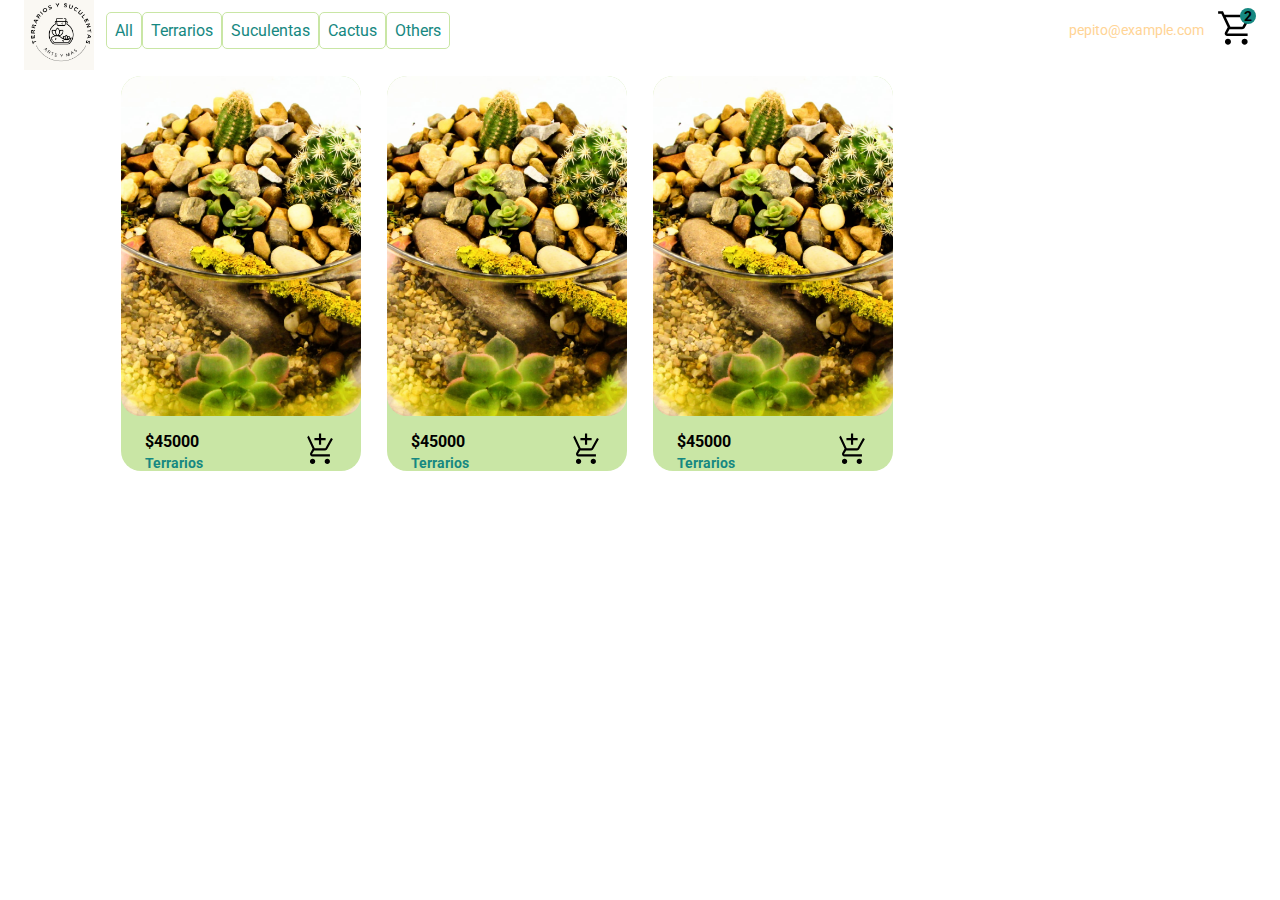
<file: index.html>
<!DOCTYPE html>
<html lang="en">
<head>
    <meta charset="UTF-8">
    <meta http-equiv="X-UA-Compatible" content="IE=edge">
    <meta name="viewport" content="width=device-width, initial-scale=1.0">
    <title>Terrarios Y Suculentas</title>
    <link rel="preconnect" href="https://fonts.googleapis.com">
    <link rel="preconnect" href="https://fonts.gstatic.com" crossorigin>
    <link href="https://fonts.googleapis.com/css2?family=Lobster&family=Roboto:wght@300;500;700&display=swap" rel="stylesheet">
    
    <title>Document</title>
    <link rel="stylesheet" href="./styles.css">   
</head>

<body>
    <nav>
    <img src="./Imagenes/menu_FILL0_wght400_GRAD0_opsz48.svg" alt="Menu" class="menu">
        <div class="navbar-left">
            <img src="./Imagenes/LogoTerrariosYSuculentas.png" alt="logo" class="logo">
            <ul>
                <li>
                    <a href="/">All</a>
                </li>
                <li>
                    <a href="/">Terrarios</a>
                </li>
                <li>
                    <a href="/">Suculentas</a>
                </li>
                <li>
                    <a href="/">Cactus</a>
                </li>
                <li>
                    <a href="/">Others</a>
                </li>
            </ul>
        </div>
        <div class="navbar-right">
            <ul>
            <li class="navbar-email">pepito@example.com</li>
            <li class="navbar-shopping-cart">
                <img src="./Imagenes/shopping_cart_FILL0_wght400_GRAD0_opsz48.svg" alt="shopping-cart">
                <div>2</div>
            </li>
            </ul>
        </div>
        <div class="desktop-menu inactive">
            <ul>
                <li>
                    <a href="/" class="title">My orders</a>
                </li>
                <li>
                    <a href="/" >My account</a>
                </li>
                <li>
                    <a href="/" >Sign out</a>
                </li>
            </ul>
    
    
        </div>
        <div class="mobile-menu inactive" >
            <ul>
                <li>
                    <a href="/">Categories</a>
                </li>
                <li>
                    <a href="/">All</a>
                </li>
                <li>
                    <a href="/">Terrarios</a>
                </li>
                <li>
                    <a href="/">Cactus </a>
                </li>
                <li>
                    <a href="/">Suculentas</a>
                </li>
                
                <li>
                    <a href="/">Other</a>
                </li>
            </ul>
            <ul>
                <li>
                    <a href="/">My orders</a>
                </li>
                <li>
                    <a href="/">My account</a>
                </li>
    
            </ul>
            <ul>
                <li>
                    <a href="/" class="email">Platzi@example.com</a>
                </li>
                <li>
                    <a href="/" class="sign-out">Sing out</a>
                </li>
    
            </ul>
    
        </div>
    </nav> 
    <aside id="shoppingCartContainer" class="inactive">
        <div class="title-container" >
           <img src="./Imagenes/expand_more_FILL0_wght400_GRAD0_opsz48.svg" alt="arrow"> 
           <p class="title">My order</p>
        </div>
        <div class="my-order">
        <div class="my-order-container">
            <h1 class="title">Shopping cart</h1>
            <div class="my-order-content">
                
                    <div class="shopping-cart">
                        <figure>
                         <img src="./Imagenes/WhatsApp Image 2022-12-28 at 1.09.38 PM.jpeg" alt="">                       
                        </figure>
                        <p>Terrario Cactus</p>
                        <p>$45.000</p>
                        <img src="./Imagenes/cancel_FILL0_wght400_GRAD0_opsz48.svg" alt="">
                    </div>
                    <div class="shopping-cart">
                        <figure>
                         <img src="./Imagenes/WhatsApp Image 2022-12-28 at 1.09.38 PM.jpeg" alt="">                       
                        </figure>
                        <p>Terrario Cactus</p>
                        <p>$45.000</p>
                        <img src="./Imagenes/cancel_FILL0_wght400_GRAD0_opsz48.svg" alt="">
                    </div>
                    <div class="shopping-cart">
                        <figure>
                         <img src="./Imagenes/WhatsApp Image 2022-12-28 at 1.09.38 PM.jpeg" alt="">                       
                        </figure>
                        <p>Terrario Cactus</p>
                        <p>$45.000</p>
                        <img src="./Imagenes/cancel_FILL0_wght400_GRAD0_opsz48.svg" alt="">
                    </div>
                    
                   
                    <div class="order">
                <p>
                    <span>Total</span>
                </p>  
                <p>$180.000</p>
                </div>

                <button class="primary-button add-to-cart-button">
                    Checkout
                </button>
            </div>
        </div>
       

    </div>
    </aside>  
    <aside class="producDetail inactive">
        <div class="produc-detail-close">
            <img src="./Imagenes/cancel_FILL0_wght400_GRAD0_opsz48.svg" alt="Close" class="close">
        </div>
        
    
        <img src="./Imagenes/WhatsApp Image 2022-12-28 at 1.09.38 PM.jpeg" alt="terrario" class="img-product">
        <div class="detailInfo">
            <p>$45.000</p>
            <p>Terrario con cactus </p>
            <p>Pequeño jardin encapsulado en cristal con suculentas y un lindo cactus de la variedad que desees </p>
            <button class="primary-button add-to-cart-button">
                <img src="./Imagenes/add_shopping_cart_FILL0_wght400_GRAD0_opsz48.svg" alt="add to card" class="add-to-cart"> Add to cart
            </button>
        </div>
    </aside> 
    <section class="main-container">
      
    </section> 
    <div class="cards-container"
    ></div> 
    
    <script src="./main.js">

    </script>
</body>
</html>
</file>
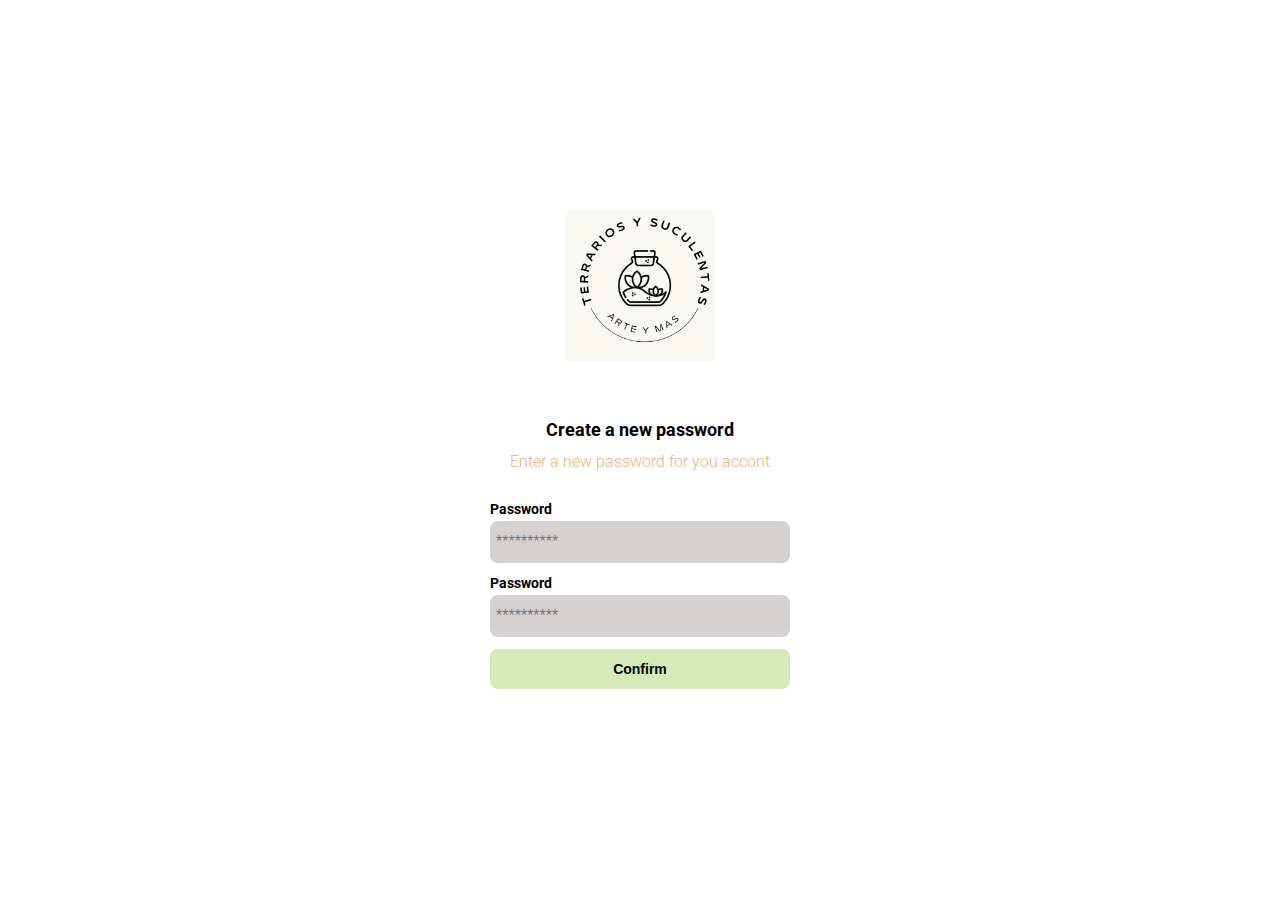
<file: clase1.html>
<!DOCTYPE html>
<html lang="en">
<head>
    <meta charset="UTF-8">
    <meta http-equiv="X-UA-Compatible" content="IE=edge">
    <meta name="viewport" content="width=device-width, initial-scale=1.0">
    <link rel="preconnect" href="https://fonts.googleapis.com">
    <link rel="preconnect" href="https://fonts.gstatic.com" crossorigin>
    <link href="https://fonts.googleapis.com/css2?family=Lobster&family=Roboto:wght@300;500;700&display=swap" rel="stylesheet">
    
    <title>Document</title>
    <style>
        :root{
            --verde-clarito: #D7E9B9;
            --amarillo-claro: #FFFBAC;
            --naranja-claro: #FFD495;
            --rojo-claro: #FAAB78;
            --sm: 14px;
            --md: 16px;
            --lg: 18px


        }
        body {
            font-family: 'Lobster', cursive;
            font-family: 'Roboto', sans-serif;
            margin: 0;
        }
       .login{
        width: 100%;
        height: 100vh;
        display: grid;
        place-items:center;
       }
       .form-container {
        display: grid;
        grid-template-rows: auto 1fr auto ;
        width: 300px;
       } 
       .logo{
        width: 150px;
        margin-bottom: 45px;
        justify-self: center;
        display: block;
        
       }
       .title{
         font-size: var(--lg);
         margin-bottom: 12px;
         text-align: center;

       }
       .subtitle{
        color: #FAAB78;
        font-size: var(--md);
        font-weight: 300;
        margin-top: 0;
        margin-bottom: 30px;
        text-align: center;
       }
       .form{
        display: flex;
        flex-direction: column;
       }
       .label{
        font-size: var(--sm);
        font-weight: bold;
        margin-bottom: 4px;

       }
       .input-password{
        background-color: rgb(213, 209, 209);
        border: none ;
        border-radius: 8px;
        height: 30px;
        font-size: var(--md);
        padding: 6px;
        margin-bottom: 12px;
       }
       .primary-button{
        background-color: var(--verde-clarito);
        border-radius: 8px;
        border:none;
        cursor: pointer;
        font-size: var(--sm);
        font-weight:bold ;
        height: 40px;
            
      }
      @media (min-width:640) {
        .logo{
            display: block;
        }
        
      }

    </style>
</head>
<body>
    <div class="login">
        <div class="form-container">
            <img src="./Imagenes/LogoTerrariosYSuculentas.png" alt="logo"
            class="logo">

            <h1 class="title">Create a new password</h1>
            <p class="subtitle">Enter a new password for you accont</p>
            <form action="/"class="form">
                <label for="password" class="label">Password</label>
                <input type="password" id="password" placeholder="**********" class="input-password">

                <label for="new-password" class="label">Password</label>
                <input type="password" id=" new-password" placeholder="**********" class="input-password">

                <input type="submit" value="Confirm" class="primary-button login-button">
            </form>

        </div>
    </div>
</body>
</html>
</file>
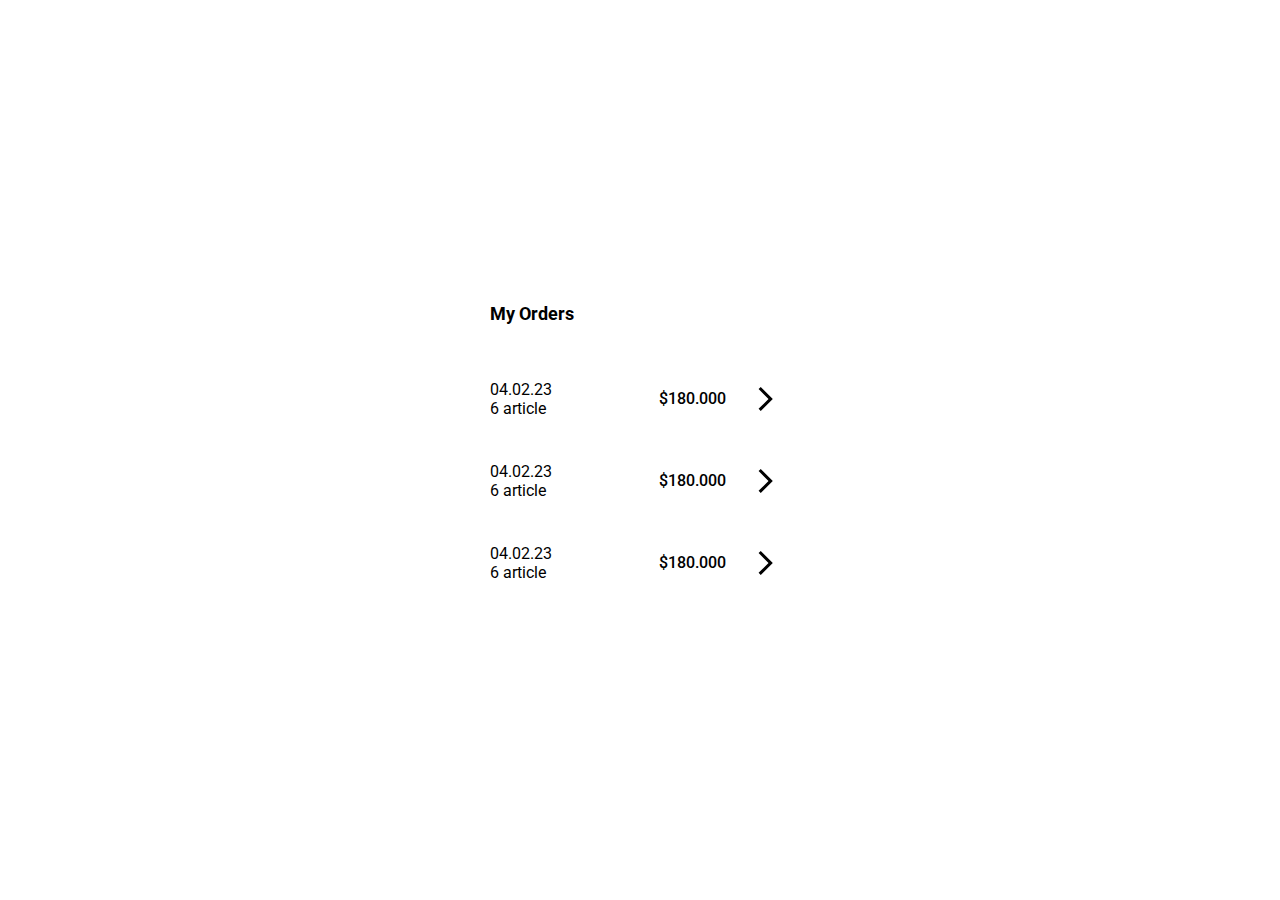
<file: clase10.html>
<!DOCTYPE html>
<html lang="en">
<head>
    <meta charset="UTF-8">
    <meta http-equiv="X-UA-Compatible" content="IE=edge">
    <meta name="viewport" content="width=device-width, initial-scale=1.0">
    <link rel="preconnect" href="https://fonts.googleapis.com">
    <link rel="preconnect" href="https://fonts.gstatic.com" crossorigin>
    <link href="https://fonts.googleapis.com/css2?family=Lobster&family=Roboto:wght@300;500;700&display=swap" rel="stylesheet">
    
    <title>Document</title>
    <style>
        :root{
            --verde-clarito: #D7E9B9;
            --amarillo-claro: #FFFBAC;
            --naranja-claro: #FFD495;
            --rojo-claro: #a01ff6;
            --sm: 14px;
            --md: 16px;
            --lg: 18px


        }
        body {
            font-family: 'Lobster', cursive;
            font-family: 'Roboto', sans-serif;
            margin: 0;
        }
        .my-order{
            width: 100%;
            height: 100vh;
            display: grid;
            place-items: center;

        }
        .title{
            font-size: var(--lg);
            margin-bottom: 40px;
        }
        .my-order-container{
            display: grid;
            grid-template-rows: auto 1fr auto;
            width: 300px;
        }
        .my-order-content{
            display:flex;
            flex-direction: column;
            
        }
        .shopping-cart{
            display: grid;
            grid-template-columns: auto 1fr auto auto ;
            gap: 16px;
            margin-bottom: 24px;
            align-items: center;

        }
        
        .order{
            display: grid;
            grid-template-columns: auto 1fr auto;
            gap:16px;
            align-items: center;
            margin-bottom: 12px;
            border-radius: 8px;
           ;
        }
        .order p:nth-child(1){
            display: flex;
            flex-direction: column;
        }
        .order p span :nth-child(1){
            font-size: var(--md);
            font-weight: bold;

        }
        .order p span :nth-child(2){
            font-size: var(--md);
            color: #FAAB78;
        }
        .order p:nth-child(2){
           text-align: end;
           font-weight: 500;
        }


        

    </style>
</head>

<body>
    <div class="my-order">
        <div class="my-order-container">
            <h1 class="title">My Orders</h1>
            <div class="my-order-content">
                <div class="order">
                <p>
                    <span>04.02.23</span>
                    <span>6 article </span>

                </p>  
                <p>$180.000</p>
                <img src="./Imagenes/chevron_right_FILL0_wght400_GRAD0_opsz48.svg" alt="">
                </div>
                <div class="order">
                    <p>
                        <span>04.02.23</span>
                        <span>6 article </span>
    
                    </p>  
                    <p>$180.000</p>
                    <img src="./Imagenes/chevron_right_FILL0_wght400_GRAD0_opsz48.svg" alt="">
                    </div>
                    <div class="order">
                        <p>
                            <span>04.02.23</span>
                            <span>6 article </span>
        
                        </p>  
                        <p>$180.000</p>
                        <img src="./Imagenes/chevron_right_FILL0_wght400_GRAD0_opsz48.svg" alt="">
                        </div>

                                          
                            
                    
            </div>
        </div>
       

    </div>
   
    
</body>
</html>
</file>
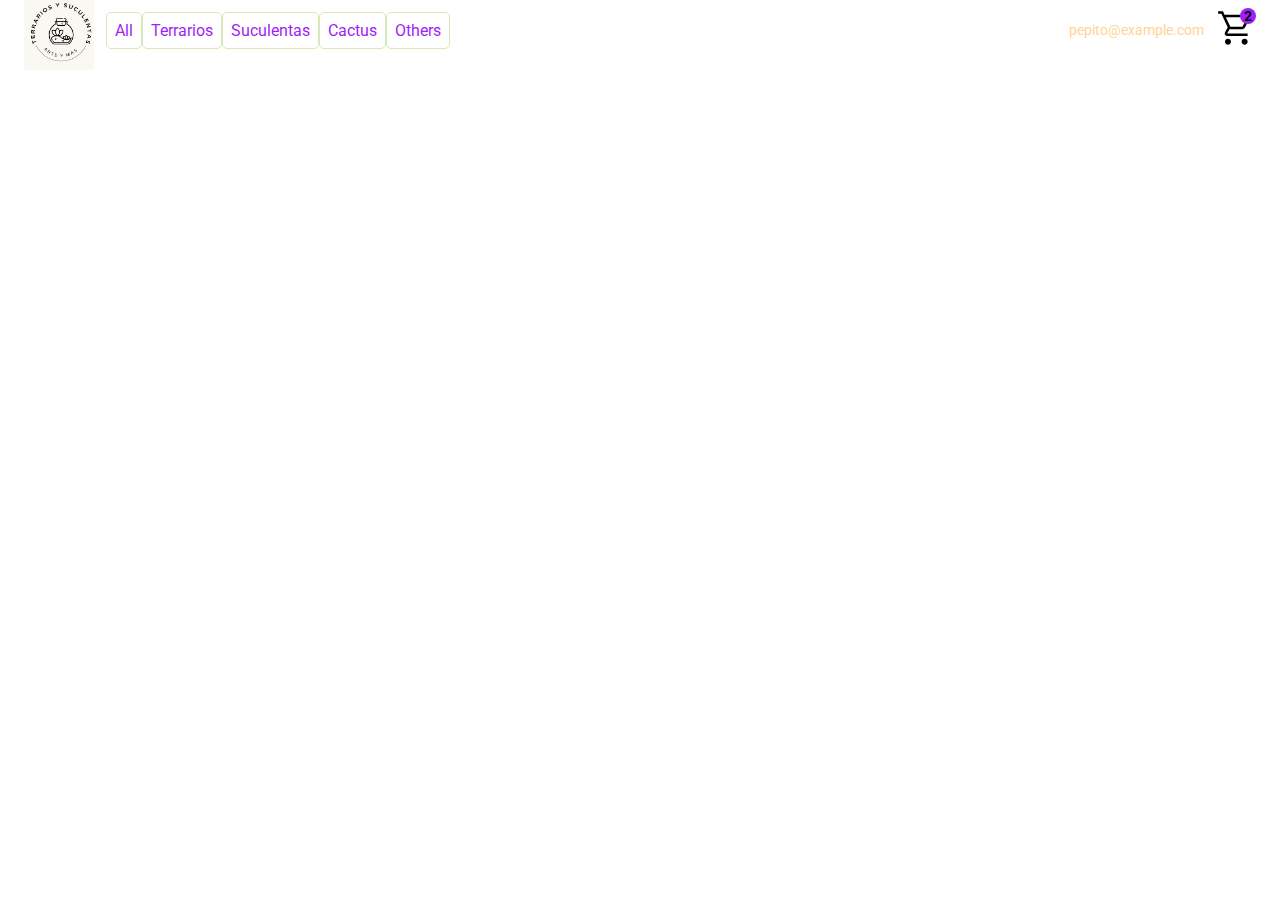
<file: clase11.html>
<!DOCTYPE html>
<html lang="en">
<head>
    <meta charset="UTF-8">
    <meta http-equiv="X-UA-Compatible" content="IE=edge">
    <meta name="viewport" content="width=device-width, initial-scale=1.0">
    <title>Document</title>
    <link rel="preconnect" href="https://fonts.googleapis.com">
    <link rel="preconnect" href="https://fonts.gstatic.com" crossorigin>
    <link href="https://fonts.googleapis.com/css2?family=Lobster&family=Roboto:wght@300;500;700&display=swap" rel="stylesheet">
    
    <title>Document</title>
    <style>
        :root{
            --verde-clarito: #D7E9B9;
            --amarillo-claro: #FFFBAC;
            --naranja-claro: #FFD495;
            --rojo-claro: #a01ff6;
            --sm: 14px;
            --md: 16px;
            --lg: 18px


        }
        body {
            font-family: 'Lobster', cursive;
            font-family: 'Roboto', sans-serif;
            margin: 0;
        }
        .menu{
            display: none;
        }
        .logo{
           width: 70px;
           height: 70px; 
           
        }
        .navbar-left ul,
        .navbar-right ul{
            list-style: none;
            padding: 0;
            margin-top: 0;
            display: flex;
            align-items: center;
            height: 60px;
        }
        nav {
            display: flex;
            justify-content: space-between;
            padding: 0 24px;
            border-bottom: 1px var(--rojo-claro);
        }
        nav img {
            height: 40px;
            width: 40px;
        }
        .navbar-left{
            display: flex;
            
        }
        .navbar-left ul {
            margin-left: 12px;
            
        }
        
        .navbar-left ul li a,
        .navbar-left ul li a{
            text-decoration: none;
            color: var(--rojo-claro);
            border: 1px solid var(--verde-clarito);
            border-radius: 5px;
            padding: 8px;
        }
        .navbar-left ul li a:hover,
        .navbar-left ul li a:hover{
            
            border: 1px solid var(--rojo-claro);
            color: black;
        }
        .navbar-email{
            color: var(--naranja-claro);
            font-size: var(--sm);
            margin-right: 12px ;

        }
        .navbar-shopping-cart{
            position: relative;
        }
        .navbar-shopping-cart div {
            width: 16px;
            height: 16px;
            background: var(--rojo-claro);
            border-radius: 50%;
            font-size: var(--sm);
            font-weight: bold;
            position:absolute;
            top: 0;
            right: 0;
            display: flex;
            justify-content: center;

        }
        @media (max-width:640px){
            .menu{
                display: block;
            }
            .navbar-left ul{
                display: none;

            }
            .navbar-email {
                display: none;
            }
        }
    </style>    
</head>

<body>
    <nav>
    <img src="./Imagenes/menu_FILL0_wght400_GRAD0_opsz48.svg" alt="Menu" class="menu">
        <div class="navbar-left">
            <img src="./Imagenes/LogoTerrariosYSuculentas.png" alt="logo" class="logo">
            <ul>
                <li>
                    <a href="/">All</a>
                </li>
                <li>
                    <a href="/">Terrarios</a>
                </li>
                <li>
                    <a href="/">Suculentas</a>
                </li>
                <li>
                    <a href="/">Cactus</a>
                </li>
                <li>
                    <a href="/">Others</a>
                </li>
            </ul>
        </div>
        <div class="navbar-right">
            <ul>
            <li class="navbar-email">pepito@example.com</li>
            <li class="navbar-shopping-cart">
                <img src="./Imagenes/shopping_cart_FILL0_wght400_GRAD0_opsz48.svg" alt="shopping-cart">
                <div>2</div>
            </li>
            </ul>
        </div>
    </nav> 
    
</body>
</html>
</file>
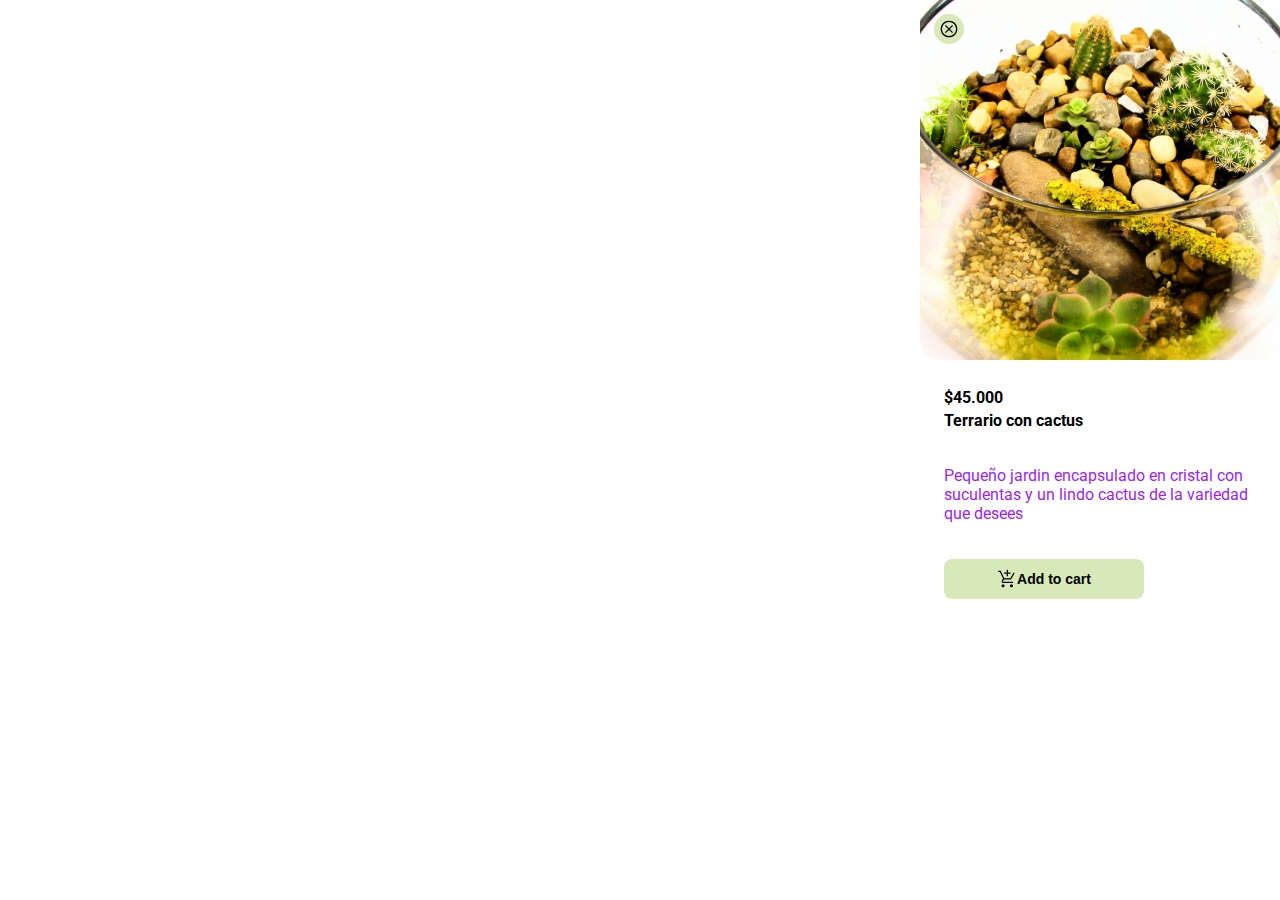
<file: clase12.html>
<!DOCTYPE html>
<html lang="en">
<head>
    <meta charset="UTF-8">
    <meta http-equiv="X-UA-Compatible" content="IE=edge">
    <meta name="viewport" content="width=device-width, initial-scale=1.0">
    <title>Document</title>
    <link rel="preconnect" href="https://fonts.googleapis.com">
    <link rel="preconnect" href="https://fonts.gstatic.com" crossorigin>
    <link href="https://fonts.googleapis.com/css2?family=Lobster&family=Roboto:wght@300;500;700&display=swap" rel="stylesheet">
    
    <title>Document</title>
    <style>
        :root{
            --verde-clarito: #D7E9B9;
            --amarillo-claro: #FFFBAC;
            --naranja-claro: #FFD495;
            --rojo-claro: #a01ff6;
            --sm: 14px;
            --md: 16px;
            --lg: 18px


        }
        body {
            font-family: 'Lobster', cursive;
            font-family: 'Roboto', sans-serif;
            margin: 0;
        }
        .produc-detail{
            width: 360px;                     
            padding-bottom: 24px;
            position: absolute;
            right: 0;
            
        }
        .produc-detail-close > img:nth-child(1):hover{
          cursor: pointer;

        }
        .produc-detail-close {
          position: absolute;
          width: 20px;
          height: 20px;
          top: 14px;
          left: 14px;
          background: #D7E9B9;
          border-radius: 50%;
          padding: 5px;
          
        }
        

        .primary-button{
        background-color: var(--verde-clarito);
        border-radius: 8px;
        border:none;
        cursor: pointer;
        font-size: var(--sm);
        font-weight:bold ;
        width: 200px;
        height: 40px;            
        }
        .add-to-cart-button{
          display: flex;  
          align-items: center;
          justify-content: center;
        }
        .img-product{
            height: 360px;
            width: 360px;
            object-fit: cover;
            border-radius: 0 0 20px 20px;
        }
        .add-to-cart{
            height: 20px;
            width: 20px;
            object-fit: cover; 
        }
        .close{
            height: 20px;
            width: 20px;
            object-fit: cover;

        }
        .product-info{
            margin: 24px 24px 0 24px;   
        }
        .product-info p:nth-child(1){
            font-weight: bold;
            font-size: var(--md);
            margin-top: 0;
            margin-bottom: 4px; 
        }
        .product-info p:nth-child(2){
            color: black;
            font-weight: bold;
            font-size: var(--md);
            margin-top: 0;
            margin-bottom: 36px; 
        }
        .product-info p:nth-child(3){
            color: var(--rojo-claro);
            Font-size: var(--SM);
            margin-top: 0;
            margin-bottom: 36px; 
        }
        @media (max-width: 640px){
            .produc-detail{
                width: 100%;
            }
        }
            
        


        
    </style>    
</head>

<body>
    <aside class="produc-detail">
        <div class="produc-detail-close">
            <img src="./Imagenes/cancel_FILL0_wght400_GRAD0_opsz48.svg" alt="Close" class="close">
        </div>
        
    
        <img src="./Imagenes/WhatsApp Image 2022-12-28 at 1.09.38 PM.jpeg" alt="terrario" class="img-product">
        <div class="product-info">
            <p>$45.000</p>
            <p>Terrario con cactus </p>
            <p>Pequeño jardin encapsulado en cristal con suculentas y un lindo cactus de la variedad que desees </p>
            <button class="primary-button add-to-cart-button">
                <img src="./Imagenes/add_shopping_cart_FILL0_wght400_GRAD0_opsz48.svg" alt="add to card" class="add-to-cart"> Add to cart
            </button>
        </div>
    </aside>    
    
</body>
</html>
</file>
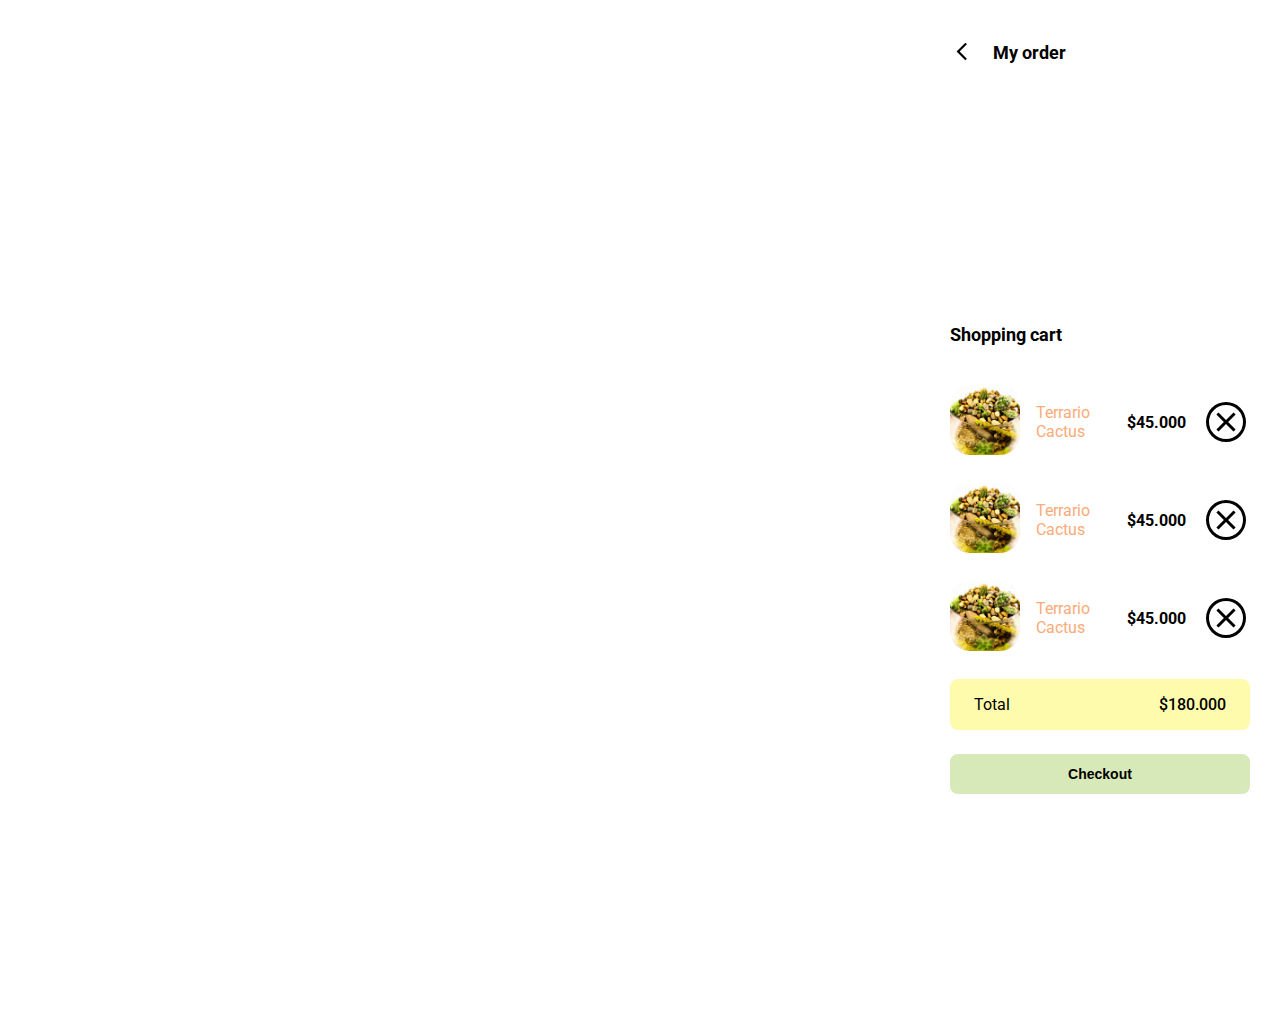
<file: clase13.html>
<!DOCTYPE html>
<html lang="en">
<head>
    <meta charset="UTF-8">
    <meta http-equiv="X-UA-Compatible" content="IE=edge">
    <meta name="viewport" content="width=device-width, initial-scale=1.0">
    <title>Document</title>
    <link rel="preconnect" href="https://fonts.googleapis.com">
    <link rel="preconnect" href="https://fonts.gstatic.com" crossorigin>
    <link href="https://fonts.googleapis.com/css2?family=Lobster&family=Roboto:wght@300;500;700&display=swap" rel="stylesheet">
    
    <title>Document</title>
    <style>
        :root{
            --verde-clarito: #D7E9B9;
            --amarillo-claro: #FFFBAC;
            --naranja-claro: #FFD495;
            --rojo-claro: #a01ff6;
            --sm: 14px;
            --md: 16px;
            --lg: 18px


        }
        body {
            font-family: 'Lobster', cursive;
            font-family: 'Roboto', sans-serif;
            margin: 0;
        }
        .produc-detail{
            width: 360px;                     
            padding: 24px;
            box-sizing: border-box;
            position: absolute;
            right: 0;
            
        }
        .primary-button{
        background-color: var(--verde-clarito);
        border-radius: 8px;
        border:none;
        cursor: pointer;
        font-size: var(--sm);
        font-weight:bold ;
        width: 100%;
        height: 40px;            
        }
        .add-to-cart-button{
          display: flex;  
          align-items: center;
          justify-content: center;
        }
        .img-product{
            height: 360px;
            width: 360px;
            object-fit: cover;
            border-radius: 0 0 20px 20px;
        }
        .add-to-cart{
            height: 20px;
            width: 20px;
            object-fit: cover; 
        }
        .close{
            height: 20px;
            width: 20px;
            object-fit: cover;

        }
        .product-info{
            margin: 24px 24px 0 24px;   
        }
        .product-info p:nth-child(1){
            font-weight: bold;
            font-size: var(--md);
            margin-top: 0;
            margin-bottom: 4px; 
        }
        .product-info p:nth-child(2){
            color: black;
            font-weight: bold;
            font-size: var(--md);
            margin-top: 0;
            margin-bottom: 36px; 
        }
        .product-info p:nth-child(3){
            color: var(--rojo-claro);
            Font-size: var(--SM);
            margin-top: 0;
            margin-bottom: 36px; 
        }
        .my-order{
            width: 100%;
            height: 100vh;
            display: grid;
            place-items: center;

        }
        .title{
            font-size: var(--lg);
            margin-bottom: 40px;
        }
        .my-order-container{
            display: grid;
            grid-template-rows: auto 1fr auto;
            width: 300px;
        }
        .my-order-content{
            display:flex;
            flex-direction: column;
            
        }
        .shopping-cart{
            display: grid;
            grid-template-columns: auto 1fr auto auto ;
            gap: 16px;
            margin-bottom: 24px;
            align-items: center;

        }
        .shopping-cart figure {
            margin: 0;

        }
        .shopping-cart figure img{
            width: 70px;
            height: 70px;
            border-radius: 20px;
            object-fit: cover;
        }
        .shopping-cart p:nth-child(2){
           color: #FAAB78;
        }
        .shopping-cart p:nth-child(3){
           font-size: var(--md);
           font-weight: bold;
        }
        .order{
            display: grid;
            grid-template-columns: auto 1fr;
            gap:16px;
            align-items: center;
            background-color: #FFFBAC;
            margin-bottom: 24px;
            border-radius: 8px;
            padding: 0 24px;
        }
        .order p:nth-child(1){
            display: flex;
            flex-direction: column;
        }
        .order p span :nth-child(1){
            font-size: var(--md);
            font-weight: bold;

        }
      
        .order p:nth-child(2){
           text-align: end;
           font-weight: 500;
        }
        .title{
            font-size: var(--lg);
            font-weight: bold;

        }
        .title-container{
            display: flex;
            align-items: end;
        }
        .title-container img{
            margin-right: 14px;
            margin-bottom: auto;
            transform: rotate(90deg);
            width: 35px;
            margin-top: 10px;


        }
        @media (max-width: 640px){
            .produc-detail{
                width: 100%;
            }
        }
        
            
        


        
    </style>    
</head>

<body>
    <aside class="produc-detail">
        <div class="title-container" >
           <img src="./Imagenes/expand_more_FILL0_wght400_GRAD0_opsz48.svg" alt="arrow"> 
           <p class="title">My order</p>
        </div>
        <div class="my-order">
        <div class="my-order-container">
            <h1 class="title">Shopping cart</h1>
            <div class="my-order-content">
                
                    <div class="shopping-cart">
                        <figure>
                         <img src="./Imagenes/WhatsApp Image 2022-12-28 at 1.09.38 PM.jpeg" alt="">                       
                        </figure>
                        <p>Terrario Cactus</p>
                        <p>$45.000</p>
                        <img src="./Imagenes/cancel_FILL0_wght400_GRAD0_opsz48.svg" alt="">
                    </div>
                    <div class="shopping-cart">
                        <figure>
                         <img src="./Imagenes/WhatsApp Image 2022-12-28 at 1.09.38 PM.jpeg" alt="">                       
                        </figure>
                        <p>Terrario Cactus</p>
                        <p>$45.000</p>
                        <img src="./Imagenes/cancel_FILL0_wght400_GRAD0_opsz48.svg" alt="">
                    </div>
                    <div class="shopping-cart">
                        <figure>
                         <img src="./Imagenes/WhatsApp Image 2022-12-28 at 1.09.38 PM.jpeg" alt="">                       
                        </figure>
                        <p>Terrario Cactus</p>
                        <p>$45.000</p>
                        <img src="./Imagenes/cancel_FILL0_wght400_GRAD0_opsz48.svg" alt="">
                    </div>
                    
                   
                    <div class="order">
                <p>
                    <span>Total</span>
                </p>  
                <p>$180.000</p>
                </div>

                <button class="primary-button add-to-cart-button">
                    Checkout
                </button>
            </div>
        </div>
       

    </div>
    </aside>    
    
</body>
</html>
</file>
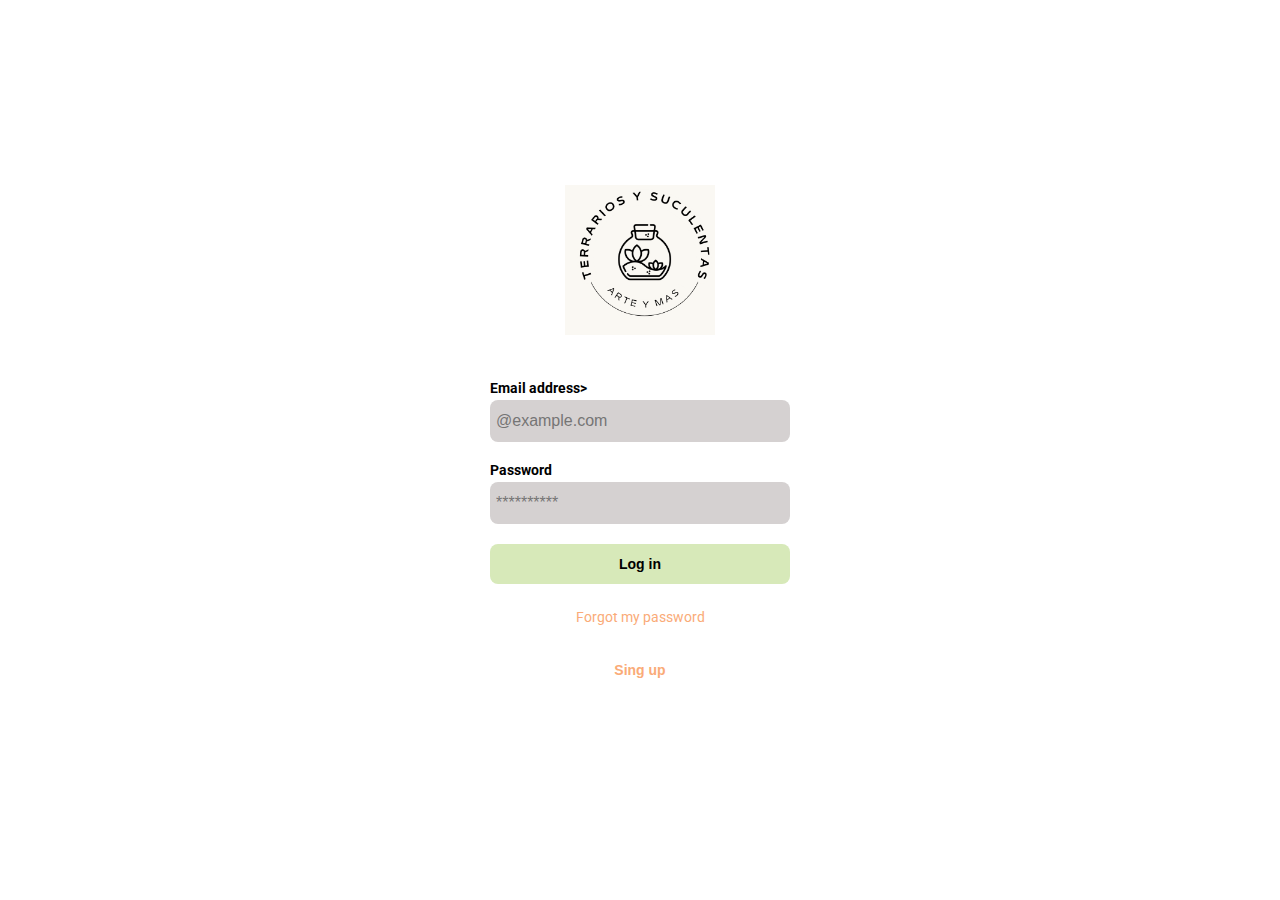
<file: clase3.html>
<!DOCTYPE html>
<html lang="en">
<head>
    <meta charset="UTF-8">
    <meta http-equiv="X-UA-Compatible" content="IE=edge">
    <meta name="viewport" content="width=device-width, initial-scale=1.0">
    <link rel="preconnect" href="https://fonts.googleapis.com">
    <link rel="preconnect" href="https://fonts.gstatic.com" crossorigin>
    <link href="https://fonts.googleapis.com/css2?family=Lobster&family=Roboto:wght@300;500;700&display=swap" rel="stylesheet">
    
    <title>Document</title>
    <style>
        :root{
            --verde-clarito: #D7E9B9;
            --amarillo-claro: #FFFBAC;
            --naranja-claro: #FFD495;
            --rojo-claro: #FAAB78;
            --sm: 14px;
            --md: 16px;
            --lg: 18px


        }
        body {
            font-family: 'Lobster', cursive;
            font-family: 'Roboto', sans-serif;
            margin: 0;
        }
       .login{
        width: 100%;
        height: 100vh;
        display: grid;
        place-items:center;
       }
       .form-container {
        display: grid;
        grid-template-rows: auto 1fr auto ;
        width: 300px;
       } 
       .logo{
        width: 150px;
        margin-bottom: 45px;
        justify-self: center;
        display: block;
        
       }
       
       .form{
        display: flex;
        flex-direction: column;
       }
        .form a {
         color: #FAAB78;
         font-size: var(--sm);
         text-align: center;
         text-decoration: none;
         margin-bottom: 25px;
       }
       .label{
        font-size: var(--sm);
        font-weight: bold;
        margin-bottom: 4px;

       }
       .input-password{
        background-color: rgb(213, 209, 209);
        border: none ;
        border-radius: 8px;
        height: 30px;
        font-size: var(--md);
        padding: 6px;
        margin-bottom: 20px;
       }
        .input-email{
        background-color: rgb(213, 209, 209);
        border: none ;
        border-radius: 8px;
        height: 30px;
        font-size: var(--md);
        padding: 6px;
        margin-bottom: 20px;
       }
       .primary-button{
        background-color: var(--verde-clarito);
        border-radius: 8px;
        border:none;
        cursor: pointer;
        font-size: var(--sm);
        font-weight:bold ;
        height: 40px;
        margin-bottom: 25px;
            
      }
      .secondary-button{
        background-color:white;
        border-radius: 8px;
        border:1px;
        color: #FAAB78;
        width: 100%;
        cursor: pointer;
        font-size: var(--sm);
        font-weight:bold ;
        height: 40px;
        margin-bottom: 25px;
      }
      @media (min-width:640) {
        .logo{
            display: block;
        }
        
      }

    </style>
</head>
<body>
    <div class="login">
        <div class="form-container">
            <img src="./Imagenes/LogoTerrariosYSuculentas.png" alt="logo"
            class="logo">

            
            <form action="/"class="form">
                <label for="email" class="label">Email address></label>
                <input type="text" id="email" placeholder="@example.com" class="input-email input">

                <label for="password" class="label">Password</label>
                <input type="password" id=" new-password" placeholder="**********" class="input-password">

                <input type="submit" value="Log in" class="primary-button login-button">
                <a href="/">Forgot my password</a>
            </form>

            <button class="secondary-button singup-button">Sing up</button>

        </div>
    </div>
</body>
</html>
</file>
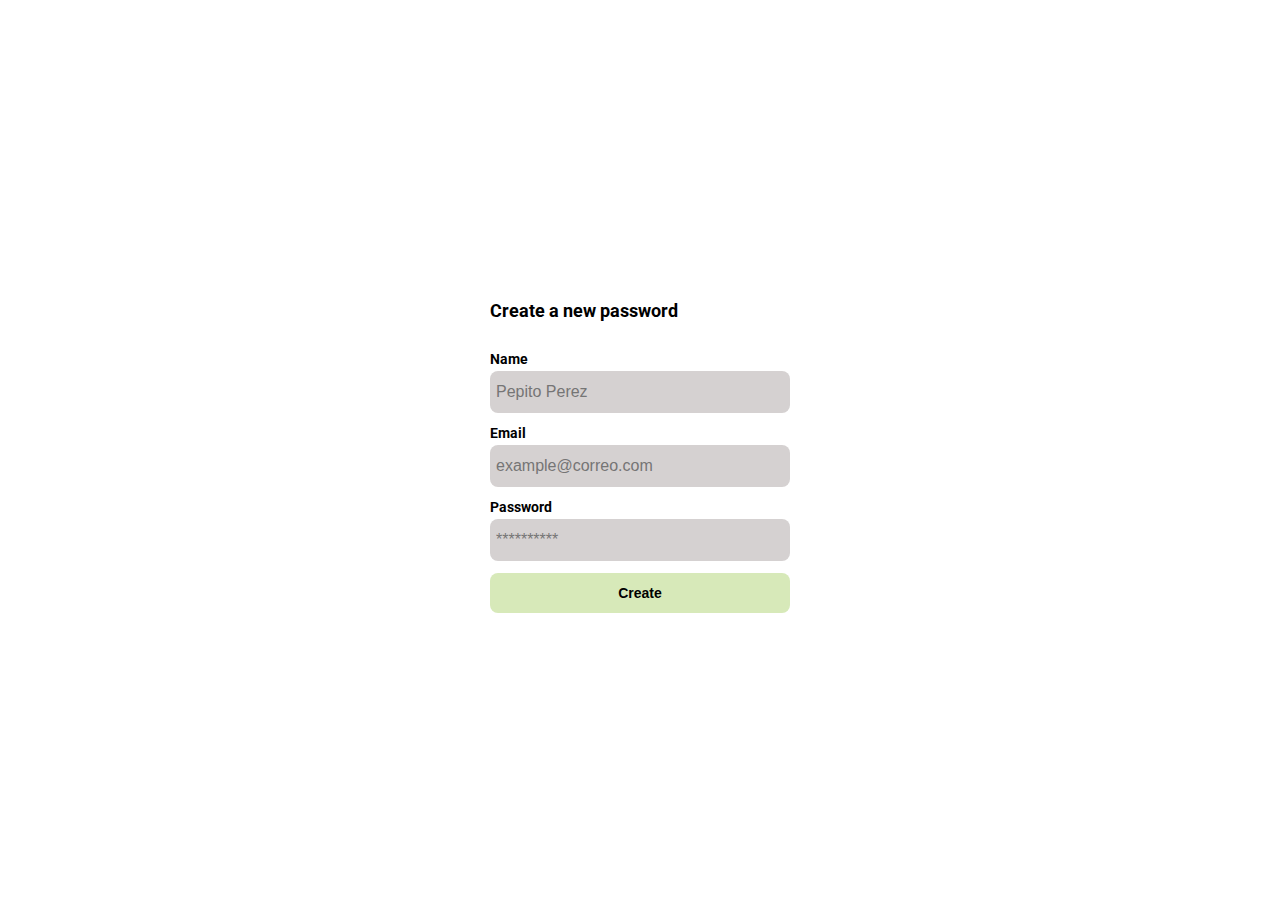
<file: clase4.html>
<!DOCTYPE html>
<html lang="en">
<head>
    <meta charset="UTF-8">
    <meta http-equiv="X-UA-Compatible" content="IE=edge">
    <meta name="viewport" content="width=device-width, initial-scale=1.0">
    <link rel="preconnect" href="https://fonts.googleapis.com">
    <link rel="preconnect" href="https://fonts.gstatic.com" crossorigin>
    <link href="https://fonts.googleapis.com/css2?family=Lobster&family=Roboto:wght@300;500;700&display=swap" rel="stylesheet">
    
    <title>Document</title>
    <style>
        :root{
            --verde-clarito: #D7E9B9;
            --amarillo-claro: #FFFBAC;
            --naranja-claro: #FFD495;
            --rojo-claro: #FAAB78;
            --sm: 14px;
            --md: 16px;
            --lg: 18px


        }
        body {
            font-family: 'Lobster', cursive;
            font-family: 'Roboto', sans-serif;
            margin: 0;
        }
       .login{
        width: 100%;
        height: 100vh;
        display: grid;
        place-items:center;
       }
       .form-container {
        display: grid;
        grid-template-rows: auto 1fr auto ;
        width: 300px;
       } 
       .logo{
        width: 150px;
        margin-bottom: 45px;
        justify-self: center;
        display: block;
        
       }
       .title{
         font-size: var(--lg);
         margin-bottom: 30px;
         text-align: start;


       }
      
       .form{
        display: flex;
        flex-direction: column;
        height: 100%;
        
       }
       .form div {
        display: flex;
        flex-direction: column;
       }
       .label{
        font-size: var(--sm);
        font-weight: bold;
        margin-bottom: 4px;

       }
       .input-password,
       .input-name,
       .input-email{
        background-color: rgb(213, 209, 209);
        border: none ;
        border-radius: 8px;
        height: 30px;
        font-size: var(--md);
        padding: 6px;
        margin-bottom: 12px;
       }
       .primary-button{
        background-color: var(--verde-clarito);
        border-radius: 8px;
        border:none;
        cursor: pointer;
        font-size: var(--sm);
        font-weight:bold ;
        height: 40px;
            
      }
      @media (min-width:640) {
        .form{
            height: 100%;
            justify-content: space-between;
        }
        .form-container{
            height: 100%;
            
        }
        
      }

    </style>
</head>
<body>
    <div class="login">
        <div class="form-container"> 
         <h1 class="title">Create a new password</h1>
            
            <form action="/"class="form">
             <div > 
                <label for="Name" class="label">Name</label>
                <input type="text" id="name" placeholder="Pepito Perez" class="input-name">

            <label for="Email" class="label">Email</label>
                <input type="text" id="email" placeholder="example@correo.com" class="input-email">

                <label for="Password" class="label">Password</label>
                <input type="password" id="password" placeholder="**********" class="input-password">

             </div>   
            

                <input type="submit" value="Create" class="primary-button login-button">
            </form>

        </div>
    </div>
</body>
</html>
</file>
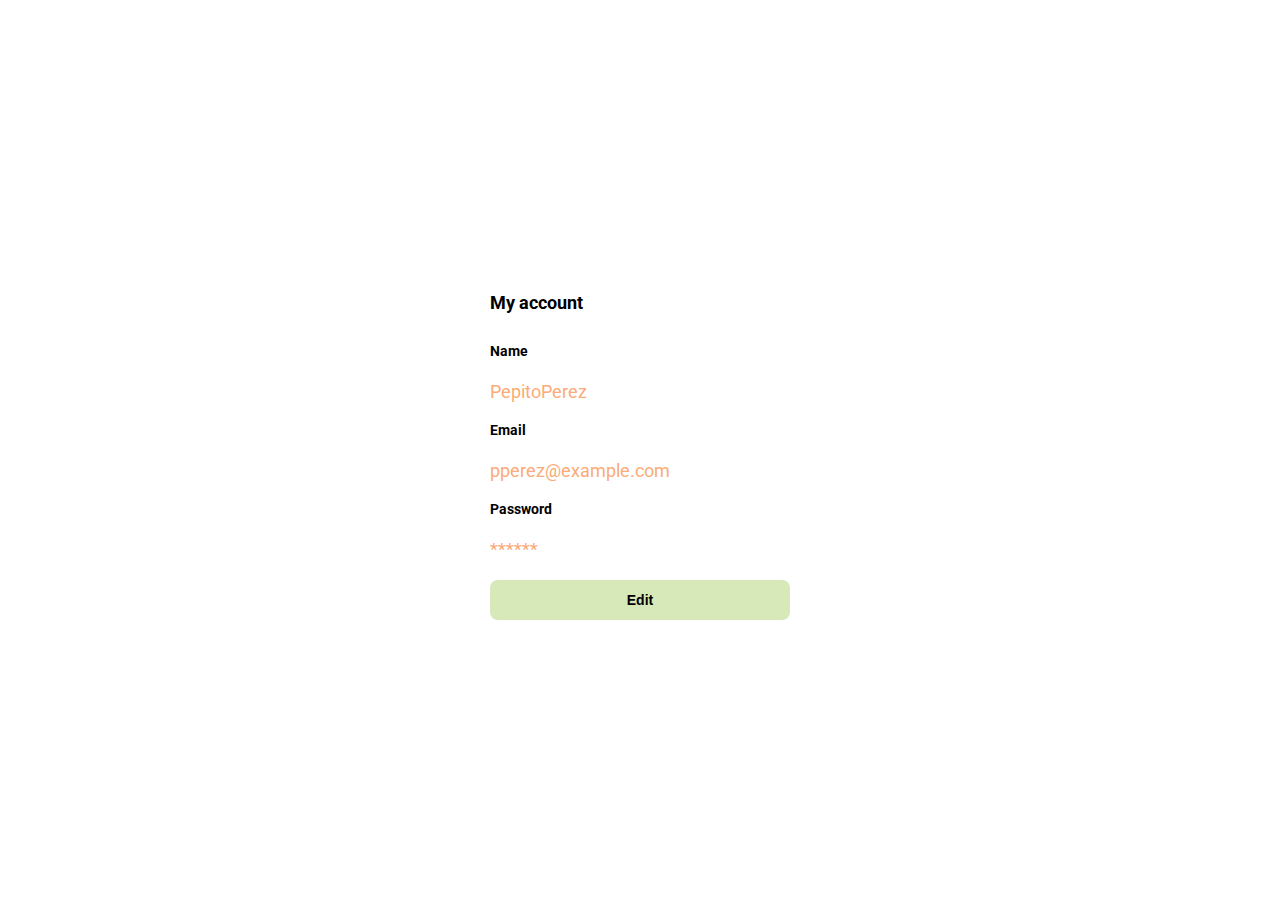
<file: clase5.html>
<!DOCTYPE html>
<html lang="en">
<head>
    <meta charset="UTF-8">
    <meta http-equiv="X-UA-Compatible" content="IE=edge">
    <meta name="viewport" content="width=device-width, initial-scale=1.0">
    <link rel="preconnect" href="https://fonts.googleapis.com">
    <link rel="preconnect" href="https://fonts.gstatic.com" crossorigin>
    <link href="https://fonts.googleapis.com/css2?family=Lobster&family=Roboto:wght@300;500;700&display=swap" rel="stylesheet">
    
    <title>Document</title>
    <style>
        :root{
            --verde-clarito: #D7E9B9;
            --amarillo-claro: #FFFBAC;
            --naranja-claro: #FFD495;
            --rojo-claro: #FAAB78;
            --sm: 14px;
            --md: 16px;
            --lg: 18px


        }
        body {
            font-family: 'Lobster', cursive;
            font-family: 'Roboto', sans-serif;
            margin: 0;
        }
       .login{
        width: 100%;
        height: 100vh;
        display: grid;
        place-items:center;
       }
       .form-container {
        display: grid;
        grid-template-rows: auto 1fr auto ;
        width: 300px;
       } 
       .logo{
        width: 150px;
        margin-bottom: 45px;
        justify-self: center;
        display: block;
        
       }
       .title{
         font-size: var(--lg);
         margin-bottom: 30px;
         text-align: start;


       }
      
       .form{
        display: flex;
        flex-direction: column;
        height: 100%;
        
       }
       .form div {
        display: flex;
        flex-direction: column;
       }
       .label{
        font-size: var(--sm);
        font-weight: bold;
        margin-bottom: 4px;

       }
       .secondary-button {
        background-color: var(--verde-clarito);
        border-radius: 8px;
        border:none;
        cursor: pointer;
        font-size: var(--sm);
        font-weight:bold ;
        height: 40px;
            
      }
      .value {
        color: #FAAB78;
        font-size: var(--lg);
        margin-bottom: 20px;
      }
      @media (min-width:640) {
        .form{
            height: 100%;
            justify-content: space-between;
        }
        .form-container{
            height: 100%;
            
        }
        
      }

    </style>
</head>
<body>
    <div class="login">
        <div class="form-container"> 
         <h1 class="title">My account</h1>
            
            <form action="/"class="form">
             <div > 
                <label for="Name" class="label">Name</label>
                <p class="value">PepitoPerez</p>
                    
                <label for="Email" class="label">Email</label>
                <p class="value">pperez@example.com</p>
                    
                <label for="Password" class="label">Password</label>
                <p class="value">******</p>
             </div>   
            

                <input type="submit" value="Edit" class="secondary-button login-button">
            </form>

        </div>
    </div>
</body>
</html>
</file>
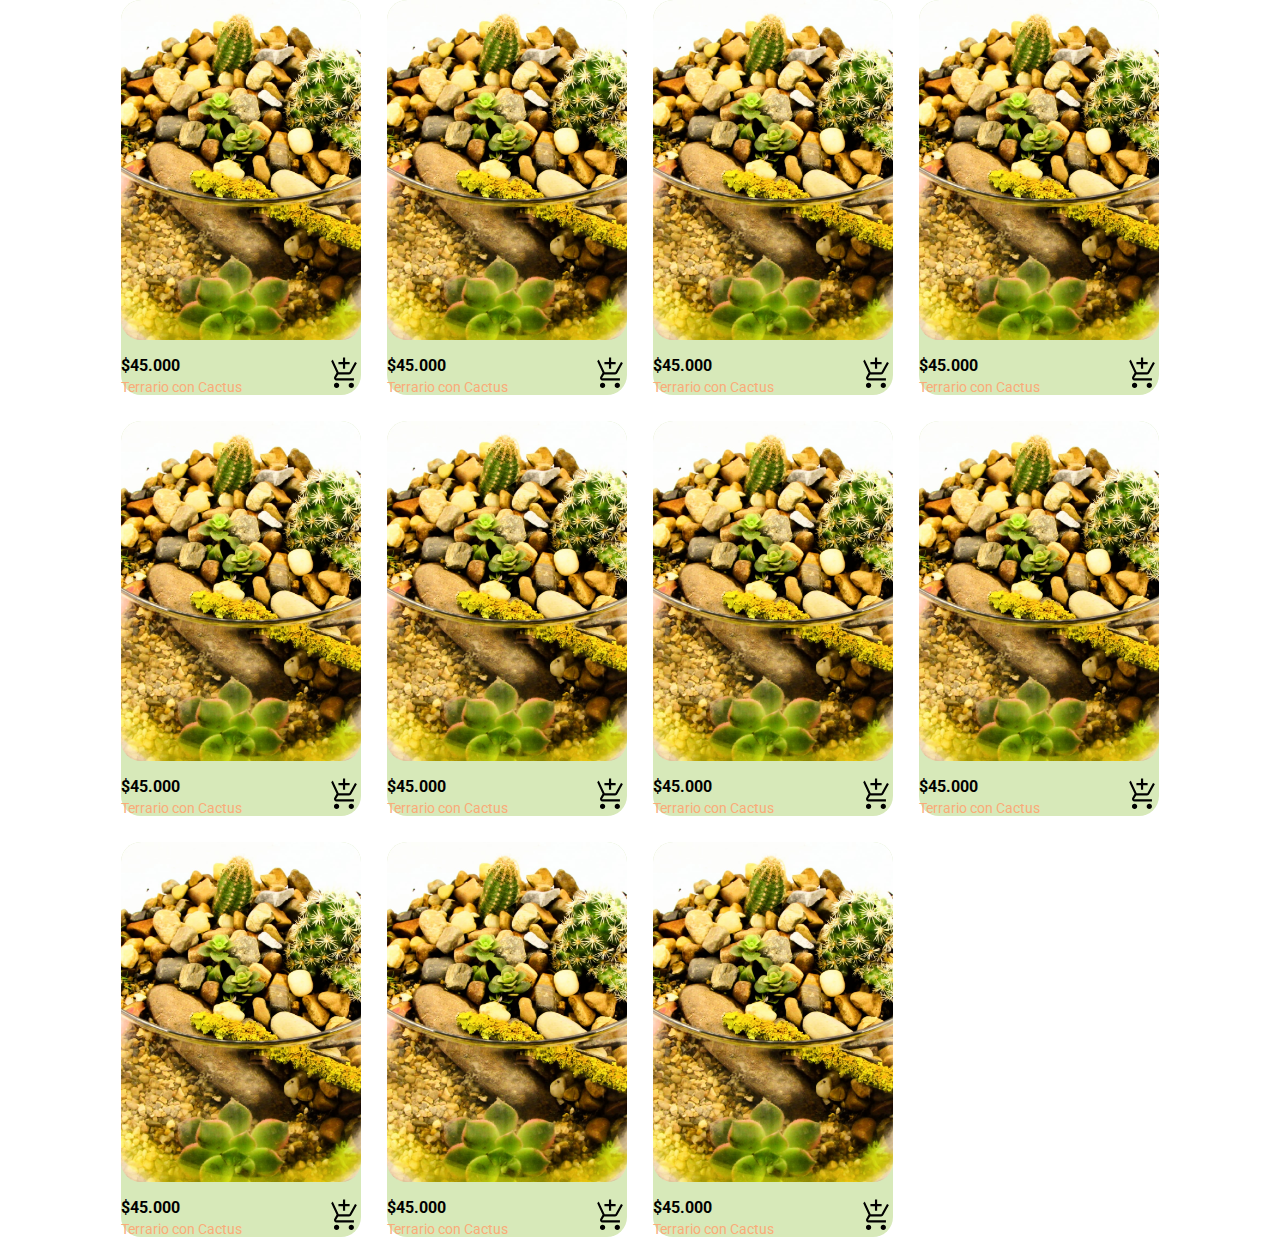
<file: clase6.html>
<!DOCTYPE html>
<html lang="en">
<head>
    <meta charset="UTF-8">
    <meta http-equiv="X-UA-Compatible" content="IE=edge">
    <meta name="viewport" content="width=device-width, initial-scale=1.0">
    <link rel="preconnect" href="https://fonts.googleapis.com">
    <link rel="preconnect" href="https://fonts.gstatic.com" crossorigin>
    <link href="https://fonts.googleapis.com/css2?family=Lobster&family=Roboto:wght@300;500;700&display=swap" rel="stylesheet">
    
    <title>Document</title>
    <style>
        :root{
            --verde-clarito: #D7E9B9;
            --amarillo-claro: #FFFBAC;
            --naranja-claro: #FFD495;
            --rojo-claro: #FAAB78;
            --sm: 14px;
            --md: 16px;
            --lg: 18px


        }
        body {
            font-family: 'Lobster', cursive;
            font-family: 'Roboto', sans-serif;
            margin: 0;
        }
       .login{
        width: 100%;
        height: 100vh;
        display: grid;
        place-items:center;
       }
       .form-container {
        display: grid;
        grid-template-rows: auto 1fr auto ;
        width: 300px;
       } 
       .logo{
        width: 150px;
        margin-bottom: 45px;
        justify-self: center;
        display: block;
        
       }
       .title{
         font-size: var(--lg);
         margin-bottom: 30px;
         text-align: start;


       }
      
       .form{
        display: flex;
        flex-direction: column;
        height: 100%;
        
       }
       .form div {
        display: flex;
        flex-direction: column;
       }
       .label{
        font-size: var(--sm);
        font-weight: bold;
        margin-bottom: 4px;

       }
       .secondary-button {
        background-color: var(--verde-clarito);
        border-radius: 8px;
        border:none;
        cursor: pointer;
        font-size: var(--sm);
        font-weight:bold ;
        height: 40px;
            
      }
      .value {
        color:var(--rojo-claro);
        font-size: var(--lg);
        margin-bottom: 20px;
      }
      .cards-container{
        display: grid;
        grid-template-columns:repeat(auto-fill,240px);
        gap: 26px;
        place-content: center;
        
        
      }
      .product-card{
        width: 240px;
        background:var(--verde-clarito);
        border-radius: 20px;

      }
      .product-card img {
        width: 240px;
        height: 340px;
        border-radius: 20px;
        object-fit: cover;
      }
      .product-info{
        display: flex;
        justify-content: space-between;   
        align-items: center;
        margin-top: 12px;

      }
      .product-info figure {
        margin: 0;
      }
      .product-info figure img{
        width: 35px;
        height: 35px;
      }
      .product-info div p:nth-child(1){
        font-weight: bold;
        font-size: var(--md);
        margin-top: 0px;
        margin-bottom: 4px;
      }
      .product-info div p:nth-child(2){
        
        font-size: var(--sm);
        margin-top: 0px;
        margin-bottom: 0px;
        color: var(--rojo-claro);
      }


      @media (max-width:640px) {
        .cards-container{
            grid-template-columns: repeat(auto-fill, 140px);
        }
        .product-card{
            width: 140px;

        }
        .product-card img {
            width: 140px;
            height: 140px;
            
        }


      }

    </style>
</head>
<body>
    <section class="main-container">
        <div class="cards-container">
            <div class="product-card">
                <img src="./Imagenes/WhatsApp Image 2022-12-28 at 1.09.38 PM.jpeg" alt="" class="product">
                    <div class="product-info">
                        <div>
                        <p>$45.000</p>
                        <p>Terrario con Cactus</p>
                        </div>
                        <figure>                        
                            <img src="./Imagenes/add_shopping_cart_FILL0_wght400_GRAD0_opsz48.svg" alt="">
                        </figure>
                    </div >
                    
            </div>
            <div class="product-card">
                <img src="./Imagenes/WhatsApp Image 2022-12-28 at 1.09.38 PM.jpeg" alt="" class="product">
                    <div class="product-info">
                        <div>
                        <p>$45.000</p>
                        <p>Terrario con Cactus</p>
                        </div>
                        <figure>                        
                            <img src="./Imagenes/add_shopping_cart_FILL0_wght400_GRAD0_opsz48.svg" alt="">
                        </figure>
                    </div >
                    
            </div>
            <div class="product-card">
                <img src="./Imagenes/WhatsApp Image 2022-12-28 at 1.09.38 PM.jpeg" alt="" class="product">
                    <div class="product-info">
                        <div>
                        <p>$45.000</p>
                        <p>Terrario con Cactus</p>
                        </div>
                        <figure>                        
                            <img src="./Imagenes/add_shopping_cart_FILL0_wght400_GRAD0_opsz48.svg" alt="">
                        </figure>
                    </div >
                    
            </div>
            <div class="product-card">
                <img src="./Imagenes/WhatsApp Image 2022-12-28 at 1.09.38 PM.jpeg" alt="" class="product">
                    <div class="product-info">
                        <div>
                        <p>$45.000</p>
                        <p>Terrario con Cactus</p>
                        </div>
                        <figure>                        
                            <img src="./Imagenes/add_shopping_cart_FILL0_wght400_GRAD0_opsz48.svg" alt="">
                        </figure>
                    </div >
                    
            </div>
            <div class="product-card">
                <img src="./Imagenes/WhatsApp Image 2022-12-28 at 1.09.38 PM.jpeg" alt="" class="product">
                    <div class="product-info">
                        <div>
                        <p>$45.000</p>
                        <p>Terrario con Cactus</p>
                        </div>
                        <figure>                        
                            <img src="./Imagenes/add_shopping_cart_FILL0_wght400_GRAD0_opsz48.svg" alt="">
                        </figure>
                    </div >
                    
            </div>
            <div class="product-card">
                <img src="./Imagenes/WhatsApp Image 2022-12-28 at 1.09.38 PM.jpeg" alt="" class="product">
                    <div class="product-info">
                        <div>
                        <p>$45.000</p>
                        <p>Terrario con Cactus</p>
                        </div>
                        <figure>                        
                            <img src="./Imagenes/add_shopping_cart_FILL0_wght400_GRAD0_opsz48.svg" alt="">
                        </figure>
                    </div >
                    
            </div>
            <div class="product-card">
                <img src="./Imagenes/WhatsApp Image 2022-12-28 at 1.09.38 PM.jpeg" alt="" class="product">
                    <div class="product-info">
                        <div>
                        <p>$45.000</p>
                        <p>Terrario con Cactus</p>
                        </div>
                        <figure>                        
                            <img src="./Imagenes/add_shopping_cart_FILL0_wght400_GRAD0_opsz48.svg" alt="">
                        </figure>
                    </div >
                    
            </div>
            <div class="product-card">
                <img src="./Imagenes/WhatsApp Image 2022-12-28 at 1.09.38 PM.jpeg" alt="" class="product">
                    <div class="product-info">
                        <div>
                        <p>$45.000</p>
                        <p>Terrario con Cactus</p>
                        </div>
                        <figure>                        
                            <img src="./Imagenes/add_shopping_cart_FILL0_wght400_GRAD0_opsz48.svg" alt="">
                        </figure>
                    </div >
                    
            </div>
            <div class="product-card">
                <img src="./Imagenes/WhatsApp Image 2022-12-28 at 1.09.38 PM.jpeg" alt="" class="product">
                    <div class="product-info">
                        <div>
                        <p>$45.000</p>
                        <p>Terrario con Cactus</p>
                        </div>
                        <figure>                        
                            <img src="./Imagenes/add_shopping_cart_FILL0_wght400_GRAD0_opsz48.svg" alt="">
                        </figure>
                    </div >
                    
            </div>
            <div class="product-card">
                <img src="./Imagenes/WhatsApp Image 2022-12-28 at 1.09.38 PM.jpeg" alt="" class="product">
                    <div class="product-info">
                        <div>
                        <p>$45.000</p>
                        <p>Terrario con Cactus</p>
                        </div>
                        <figure>                        
                            <img src="./Imagenes/add_shopping_cart_FILL0_wght400_GRAD0_opsz48.svg" alt="">
                        </figure>
                    </div >
                    
            </div>
            <div class="product-card">
                <img src="./Imagenes/WhatsApp Image 2022-12-28 at 1.09.38 PM.jpeg" alt="" class="product">
                    <div class="product-info">
                        <div>
                        <p>$45.000</p>
                        <p>Terrario con Cactus</p>
                        </div>
                        <figure>                        
                            <img src="./Imagenes/add_shopping_cart_FILL0_wght400_GRAD0_opsz48.svg" alt="">
                        </figure>
                    </div >
                    
            </div>
          
        </div>
    </section>
</body>
</html>
</file>
<file: styles.css>
:root{
    --verde-clarito: #c9e6a5;
    --amarillo-claro: #f0b81d;
    --naranja-claro: #FFD495;
    --rojo-claro: #168881;
    --sm: 14px;
    --md: 16px;
    --lg: 18px


}
body {
    font-family: 'Lobster', cursive;
    font-family: 'Roboto', sans-serif;
    margin: 0;
}

.inactive{
    display: none;
}
.menu{
    display: none;
}
.logo{
   width: 70px;
   height: 70px; 
   
}
.navbar-left ul,
.navbar-right ul{
    list-style: none;
    padding: 0;
    margin-top: 0;
    display: flex;
    align-items: center;
    height: 60px;
}
nav {
    display: flex;
    justify-content: space-between;
    padding: 0 24px;
    border-bottom: 1px var(--rojo-claro);
}
nav img {
    height: 40px;
    width: 40px;
}
.navbar-left{
    display: flex;
    
}
.navbar-left ul {
    margin-left: 12px;
    
}

.navbar-left ul li a,
.navbar-left ul li a{
    text-decoration: none;
    color: var(--rojo-claro);
    border: 1px solid var(--verde-clarito);
    border-radius: 5px;
    padding: 8px;
}
.navbar-left ul li a:hover,
.navbar-left ul li a:hover{
    
    border: 1px solid var(--rojo-claro);
    color: black;
}
.navbar-email{
    color: var(--naranja-claro);
    font-size: var(--sm);
    margin-right: 12px ;
    cursor: pointer;

}
.navbar-shopping-cart{
    position: relative;
}
.navbar-shopping-cart div {
    width: 16px;
    height: 16px;
    background: var(--rojo-claro);
    border-radius: 50%;
    font-size: var(--sm);
    font-weight: bold;
    position:absolute;
    top: 0;
    right: 0;
    display: flex;
    justify-content: center;

}
@media (max-width:640px){
    .menu{
        display: block;
    }
    .navbar-left ul{
        display: none;

    }
    .navbar-email {
        display: none;
    }
    .desktop-menu{
        display: none;
    }
    aside{
        width: 100%;
    }
    .cards-container{
        display: grid;
        grid-template-columns: repeat(auto-fill, 240px);
        gap: 26px;
        place-content: center;
        margin-top: 20px;
    }
    .product-card{
        width: 140px;

    }
    .product-card img {
        width: 140px;
        height: 140px;
        
    }

}
@media (min-width:641px){
    .mobile-menu{
        display: none;
    }
}
.desktop-menu {
    position: absolute;
    top: 45px;
    right: 70px;
    background: var(--amarillo-claro);
    width: 100px;
    height: auto;
    border: 1px solid var(--rojo-claro);
    border-radius: 6px ;
    padding: 20px 20px 0 20px;
    
}
.desktop-menu ul {
    list-style: none;
    padding: 0;
    margin: 0;
}
.desktop-menu ul li{
   text-align: end; 
}
.desktop-menu ul li:nth-child(1)
.desktop-menu ul li:nth-child(2){
    font-weight: bold;

}

.desktop-menu ul li:last-child{
   padding-top: 20px;
   border-top: 1px solid black
}
.desktop-menu ul li:last-child a {
    color: var(--rojo-claro);
    font-size: var(--sm);
}
.desktop-menu ul li a {
    color: black;
    text-decoration: none;
    margin-bottom: 20px;
    display: inline-block;

}
/*Menu en mobile*/
.mobile-menu{
    background: var(--naranja-claro);
    position: absolute;
    top: 60px;
    padding: 24px;
    left:0;
    width: 100%;
    
}
.mobile-menu a{
    text-decoration: none;
    color: black;
    font-weight: bold;
    
}
.mobile-menu ul {
    padding: 0;
    margin-top: 24px 0 0;
    list-style: none;
}
.mobile-menu ul li {
   margin-bottom: 24px; 
}
.email{
    font-size: var(--sm);
    font-weight: 300 !important;
    color:  var(--rojo-claro);
}
.mobile-menu ul:nth-child(1) {
    border-bottom: 1px solid var(--rojo-claro)
   
}
.sign-out{
    color:var(--rojo-claro)!important;
    font-size: var(--sm);

}
.mobile-menu ul:nth-child(3) {
    margin-top: 150px;
}
/* despliegue del carrito */
aside{
    background: var(--amarillo-claro);
    width: 360px;                     
    padding: 0px 24px;
    box-sizing: border-box;
    position: absolute;
    right: 0;
    
}
.primary-button{
background-color: var(--rojo-claro);
border-radius: 8px;
border:none;
cursor: pointer;
font-size: var(--sm);
font-weight:bold ;
width: 100%;
height: 40px;            
}
.add-to-cart-button{
  display: flex;  
  align-items: center;
  justify-content: center;
}
.img-product{
    height: 360px;
    width: 360px;
    object-fit: cover;
    border-radius: 0 0 20px 20px;
}
.add-to-cart{
    height: 20px;
    width: 20px;
    object-fit: cover; 
}
.close{
    height: 20px;
    width: 20px;
    object-fit: cover;

}
.product-info{
    margin: 24px 24px 0 24px;   
}
.product-info p:nth-child(1){
    font-weight: bold;
    font-size: var(--md);
    margin-top: 0;
    margin-bottom: 4px; 
}
.product-info p:nth-child(2){
    color: black;
    font-weight: bold;
    font-size: var(--md);
    margin-top: 0;
    margin-bottom: 36px; 
}
.product-info p:nth-child(3){
    color: var(--rojo-claro);
    Font-size: var(--SM);
    margin-top: 0;
    margin-bottom: 36px; 
}
.my-order{
    width: 100%;
    height: 100vh;
    display: grid;
    place-items: center;

}
.title{
    font-size: var(--lg);
    margin-bottom: 40px;
}
.my-order-container{
    display: grid;
    grid-template-rows: auto 1fr auto;
    width: 300px;
}
.my-order-content{
    display:flex;
    flex-direction: column;
    
}
.shopping-cart{
    display: grid;
    grid-template-columns: auto 1fr auto auto ;
    gap: 16px;
    margin-bottom: 24px;
    align-items: center;

}
.shopping-cart figure {
    margin: 0;

}
.shopping-cart figure img{
    width: 70px;
    height: 70px;
    border-radius: 20px;
    object-fit: cover;
}
.shopping-cart p:nth-child(2){
   color: var(--rojo-claro);
}
.shopping-cart p:nth-child(3){
   font-size: var(--md);
   font-weight: bold;
}
.order{
    display: grid;
    grid-template-columns: auto 1fr;
    gap:16px;
    align-items: center;
    background-color:var(--rojo-claro);
    margin-bottom: 24px;
    border-radius: 8px;
    padding: 0 24px;
}
.order p:nth-child(1){
    display: flex;
    flex-direction: column;
}
.order p span :nth-child(1){
    font-size: var(--md);
    font-weight: bold;

}

.order p:nth-child(2){
   text-align: end;
   font-weight: 500;
}
.title{
    font-size: var(--lg);
    font-weight: bold;

}
.title-container{
    display: flex;
    align-items: end;
}
.title-container img{
    margin-right: 14px;
    margin-bottom: auto;
    transform: rotate(90deg);
    width: 35px;
    margin-top: 10px;


}
/*cards products*/
.login{
    width: 100%;
    height: 100vh;
    display: grid;
    place-items:center;
   }
   .form-container {
    display: grid;
    grid-template-rows: auto 1fr auto ;
    width: 300px;
   }  
   
   .title{
     font-size: var(--lg);
     margin-bottom: 30px;
     text-align: start;


   }
  
   .form{
    display: flex;
    flex-direction: column;
    height: 100%;
    
   }
   .form div {
    display: flex;
    flex-direction: column;
   }
   .label{
    font-size: var(--sm);
    font-weight: bold;
    margin-bottom: 4px;

   }
   .secondary-button {
    background-color: var(--verde-clarito);
    border-radius: 8px;
    border:none;
    cursor: pointer;
    font-size: var(--sm);
    font-weight:bold ;
    height: 40px;
        
  }
  .value {
    color:var(--rojo-claro);
    font-size: var(--lg);
    margin-bottom: 20px;
  }
  .cards-container{
    display: grid;
    grid-template-columns:repeat(auto-fill,240px);
    gap: 26px;
    place-content: center;
    
    
  }
  .product-card{
    width: 240px;
    background:var(--verde-clarito);
    border-radius: 20px;

  }
  .product-card img {
    width: 240px;
    height: 340px;
    border-radius: 20px;
    object-fit: cover;
  }
  .product-info{
    display: flex;
    justify-content: space-between;   
    align-items: center;
    margin-top: 12px;

  }
  .product-info figure {
    margin: 0;
  }
  .product-info figure img{
    width: 35px;
    height: 35px;
  }
  .product-info div p:nth-child(1){
    font-weight: bold;
    font-size: var(--md);
    margin-top: 0px;
    margin-bottom: 4px;
  }
  .product-info div p:nth-child(2){
    
    font-size: var(--sm);
    margin-top: 0px;
    margin-bottom: 0px;
    color: var(--rojo-claro);
  }
  /*detalles del producto */
.producDetail{
    width: 360px;                     
    padding-bottom: 24px;
    position: absolute;
    right: 0;
    
    
}
.produc-detail-close > img:nth-child(1):hover{
  cursor: pointer;

}
.produc-detail-close {
  position: absolute;
  width: 20px;
  height: 20px;
  top: 14px;
  left: 14px;
  background: #D7E9B9;
  border-radius: 50%;
  padding: 5px;
  
}


.primary-button{
background-color: var(--verde-clarito);
border-radius: 8px;
border:none;
cursor: pointer;
font-size: var(--sm);
font-weight:bold ;
width: 200px;
height: 40px;            
}
.add-to-cart-button{
  display: flex;  
  align-items: center;
  justify-content: center;
}
.img-product{
    height: 360px;
    width: 360px;
    object-fit: cover;
    border-radius: 0 0 20px 20px;
}
.add-to-cart{
    height: 20px;
    width: 20px;
    object-fit: cover; 
}
.close{
    height: 20px;
    width: 20px;
    object-fit: cover;

}
.detailInfo{
    margin: 24px 24px 0 24px;   
}
.detailInfo p:nth-child(1){
    font-weight: bold;
    font-size: var(--md);
    margin-top: 0;
    margin-bottom: 4px; 
}
.detailInfo p:nth-child(2){
    color: black;
    font-weight: bold;
    font-size: var(--md);
    margin-top: 0;
    margin-bottom: 36px; 
}
.detailInfo p:nth-child(3){
    color: var(--rojo-claro);
    Font-size: var(--SM);
    margin-top: 0;
    margin-bottom: 36px; 
}
@media (max-width: 640px){
    .producDetail{
        width: 100%;
    }
}
</file>
